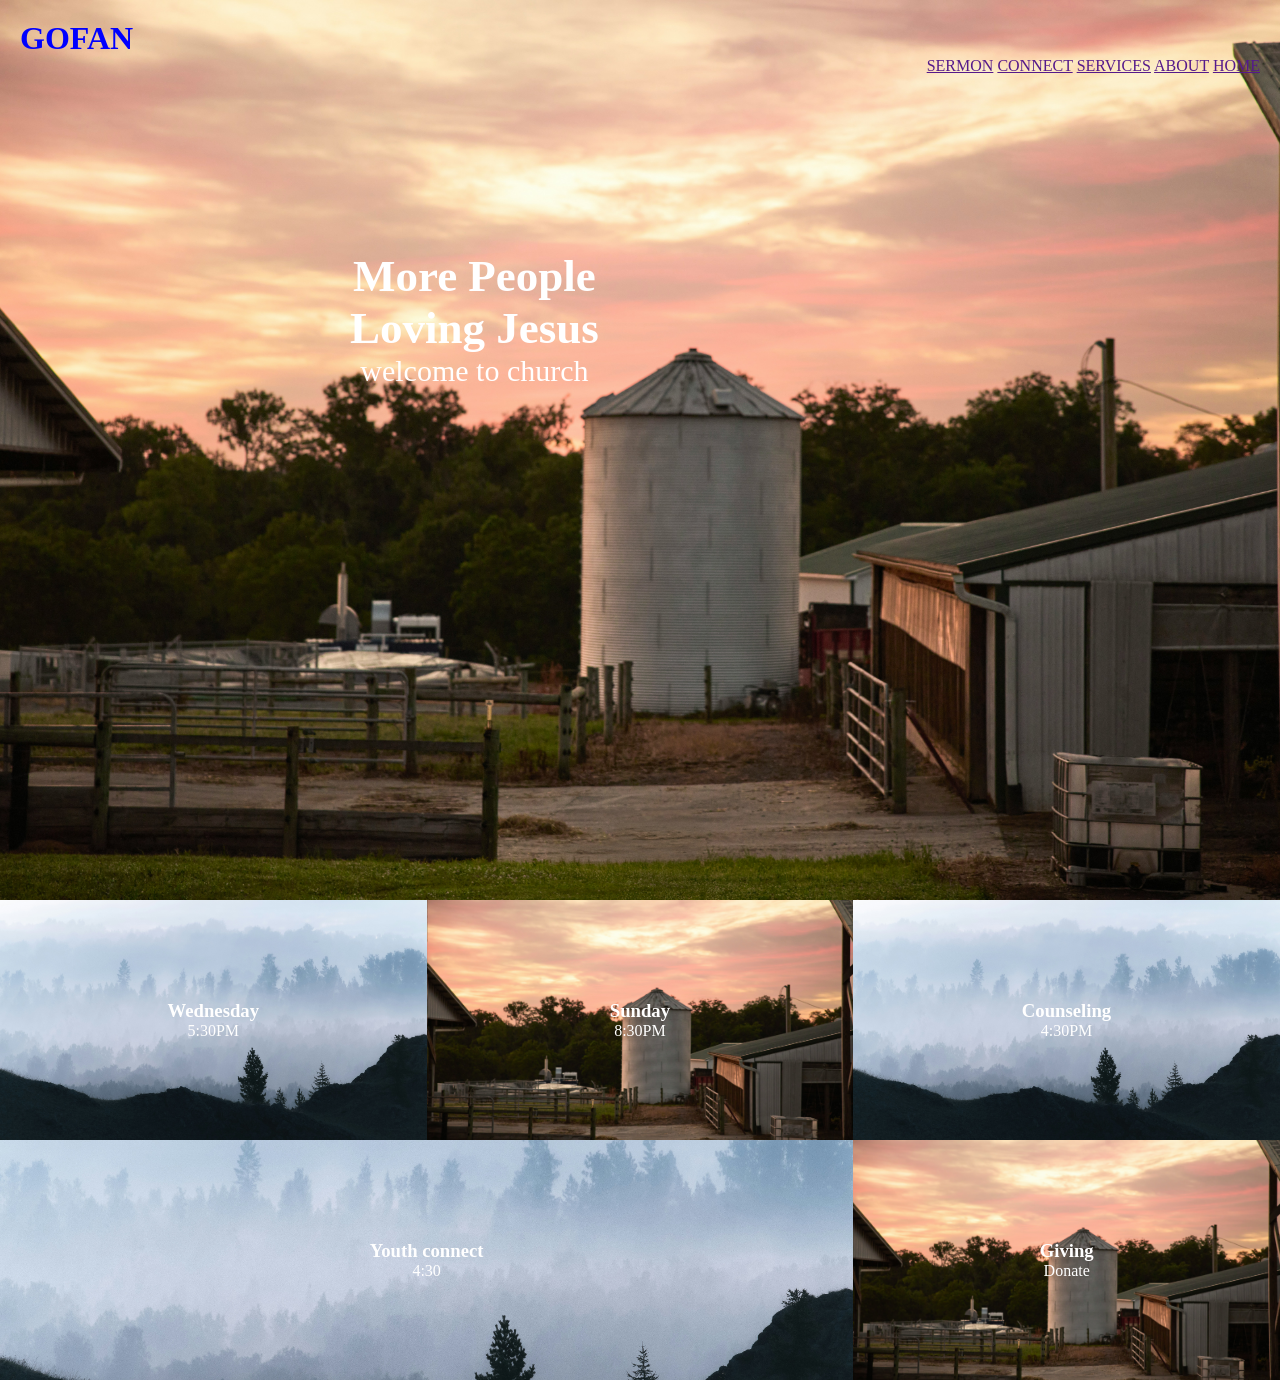
<file: index.html>
<!DOCTYPE html>
<html lang="en">

<head>
    <meta charset="UTF-8">
    <meta http-equiv="X-UA-Compatible" content="IE=edge">
    <meta name="viewport" content="width=device-width, initial-scale=1.0">
    <title>GOFAN</title>
    <link rel="stylesheet" href="styles.css">
</head>

<body>
    <div class="header">
        <h1>GOFAN</h1>

        <div class="nav">
            <a href="">SERMON</a>
            <a href="">CONNECT</a>
            <a href="">SERVICES</a>
            <a href="">ABOUT</a>
            <a href="">HOME</a>
        </div>

    </div>

    <div class="text">
<h2>More People <br> Loving Jesus</h2>
<p>welcome to church</p>
    </div>

    <div class="activities">
        <div class="wednesday">
            <h3>Wednesday</h3>
            <p>5:30PM</p>
        </div>

        <div class="sunday">
            <h3>Sunday</h3>
            <p>8:30PM</p>
        </div>

        <div class="counseling">
            <h3>Counseling</h3>
            <p>4:30PM</p>
        </div>

        <div class="youth">
            <h3>Youth connect</h3>
            <p>4:30</p>
        </div>
        <div class="giving">
            <h3>Giving</h3>
            <p>Donate</p>

        </div>

    </div>


    

</body>

</html>
</file>
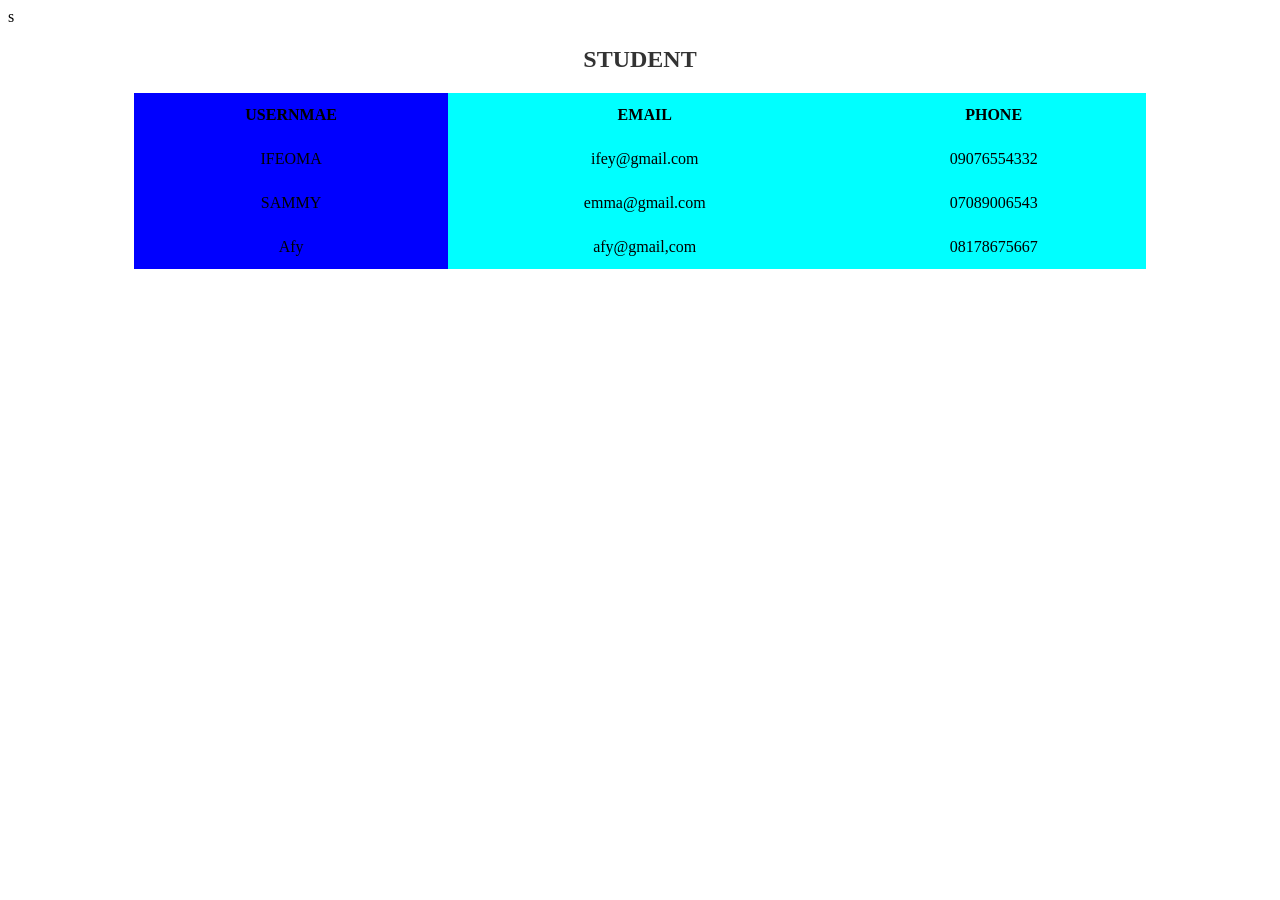
<file: index6.html>
s<!DOCTYPE html>
<html lang="en">
<head>
    <meta charset="UTF-8">
    <meta http-equiv="X-UA-Compatible" content="IE=edge">
    <meta name="viewport" content="width=device-width, initial-scale=1.0">
    <title>TABLE</title>
    <style>
        h2{
            text-align: center;
            color: #333;
        }
        table{
            width: 80%;
            margin: 20px auto;
            border-collapse: collapse;
            background-color: aqua;
            box-shadow: 0 0 10px,rgb(0,0,0,0.1)
            
            

            

            

        }
        th, td{
            border: 3px solid ddd;
            padding: 13px;
            text-align: center;
        }

        

        
    </style>

<table>
    <colgroup>
    <col span="1" style="background-color: blue">
</colgroup>
 <h2>STUDENT</h2>

    <tr>
        <th>USERNMAE</th>
        <th>EMAIL</th>
        <th>PHONE</th>

    
    </tr>
    <tr>
        <td>IFEOMA</td>
        <td>ifey@gmail.com</td>
        <td>09076554332</td>


    </tr>
    <tr>
        <td>SAMMY</td>
        <td>emma@gmail.com</td>
        <td>07089006543</td>

    </tr>

    <tr>

    <td>Afy</td>
    <td>afy@gmail,com</td>
    <td>08178675667</td>

    </tr>
</table>
    
</body>
</html>
</file>
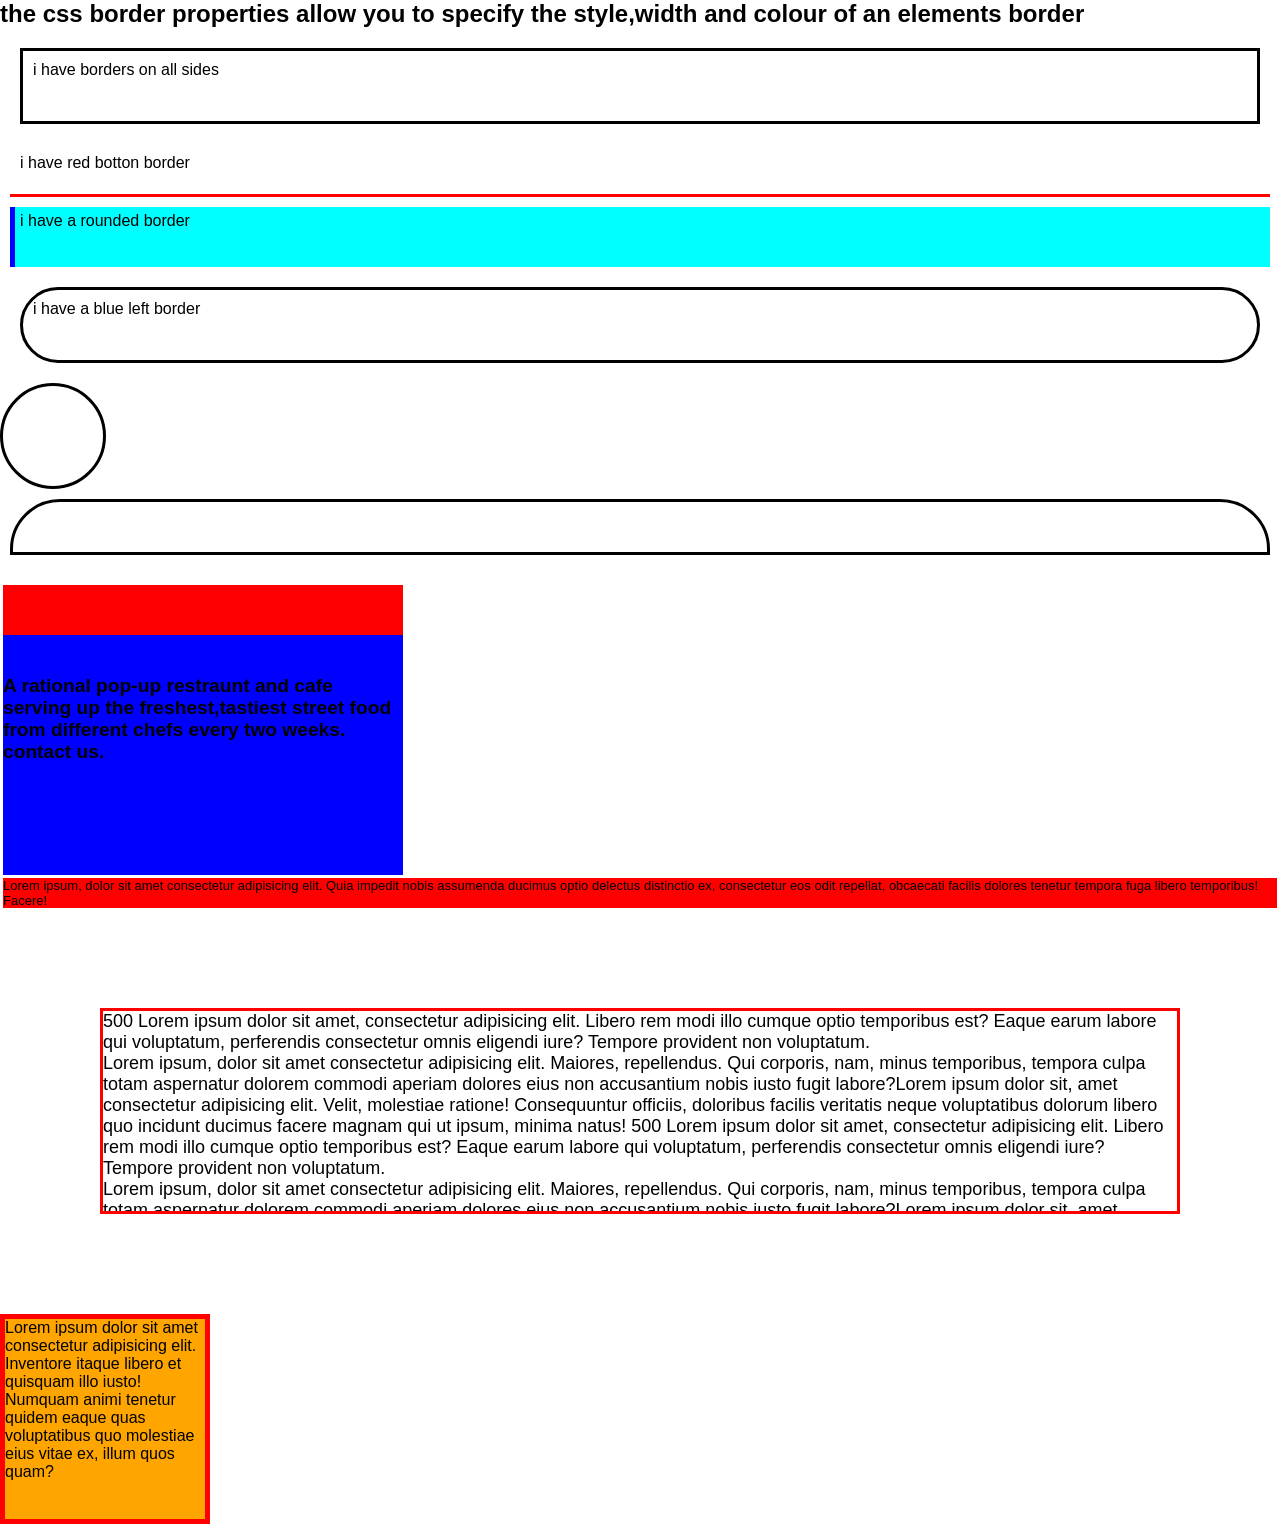
<file: classwork/index4.html>
<!DOCTYPE html>
<html lang="en">
<head>
    <meta charset="UTF-8">
    <meta http-equiv="X-UA-Compatible" content="IE=edge">
    <meta name="viewport" content="width=device-width, initial-scale=1.0">
    <title>Tech4youth</title>
<link rel="stylesheet" href="styles.css">
</head>
<body>
    

<h2>the css border properties allow you to specify the style,width and colour of an elements border</h2>
<div class=" rect">
<p>i have borders on all sides</p>
</div>
<div class="rdbd">
    <p>i have red botton border</p>
</div>
<div class="was">
    <p>i have a  rounded border</p>
</div>

<div class="sweet">
    <p>i have a blue left border</p>
</div>

<div class="thin">
    <p></p>
</div>
 <div class="dia">
</div>
<div class="food">
    <p>A rational pop-up restraunt and cafe serving up the freshest,tastiest street food
    from different chefs every two weeks.

    contact us.
</p>

</div>
 </p>  


 <div class="work">
    <p>
        Lorem ipsum, dolor sit amet consectetur adipisicing elit. Quia impedit nobis assumenda ducimus optio delectus distinctio ex, consectetur eos odit repellat, obcaecati facilis dolores tenetur tempora fuga libero temporibus! Facere!

    </p>

 </div>

<div class="house">
    <p>500 Lorem ipsum dolor sit amet, consectetur adipisicing elit. Libero rem modi illo cumque optio temporibus est? Eaque earum labore qui voluptatum, perferendis consectetur omnis eligendi iure? Tempore provident non voluptatum.</p> 
        Lorem ipsum, dolor sit amet consectetur adipisicing elit. Maiores, repellendus. Qui corporis, nam, minus temporibus, tempora culpa totam aspernatur dolorem commodi aperiam dolores eius non accusantium nobis iusto fugit labore?Lorem ipsum dolor sit, amet consectetur adipisicing elit. Velit, molestiae ratione! Consequuntur officiis, doloribus facilis veritatis neque voluptatibus dolorum libero quo incidunt ducimus facere magnam qui ut ipsum, minima natus!
        500 Lorem ipsum dolor sit amet, consectetur adipisicing elit. Libero rem modi illo cumque optio temporibus est? Eaque earum labore qui voluptatum, perferendis consectetur omnis eligendi iure? Tempore provident non voluptatum.</p> 
        Lorem ipsum, dolor sit amet consectetur adipisicing elit. Maiores, repellendus. Qui corporis, nam, minus temporibus, tempora culpa totam aspernatur dolorem commodi aperiam dolores eius non accusantium nobis iusto fugit labore?Lorem ipsum dolor sit, amet consectetur adipisicing elit. Velit, molestiae ratione! Consequuntur officiis, doloribus facilis veritatis neque voluptatibus dolorum libero quo incidunt ducimus facere magnam qui ut ipsum, minima natus!
    
</p>
</div>



<div class="meat">
    <p>
        Lorem ipsum dolor sit amet consectetur adipisicing elit. Inventore itaque libero et quisquam illo iusto! Numquam animi tenetur quidem eaque quas voluptatibus quo molestiae eius vitae ex, illum quos quam?
    </p>

</div>

</body>
</html>
</file>
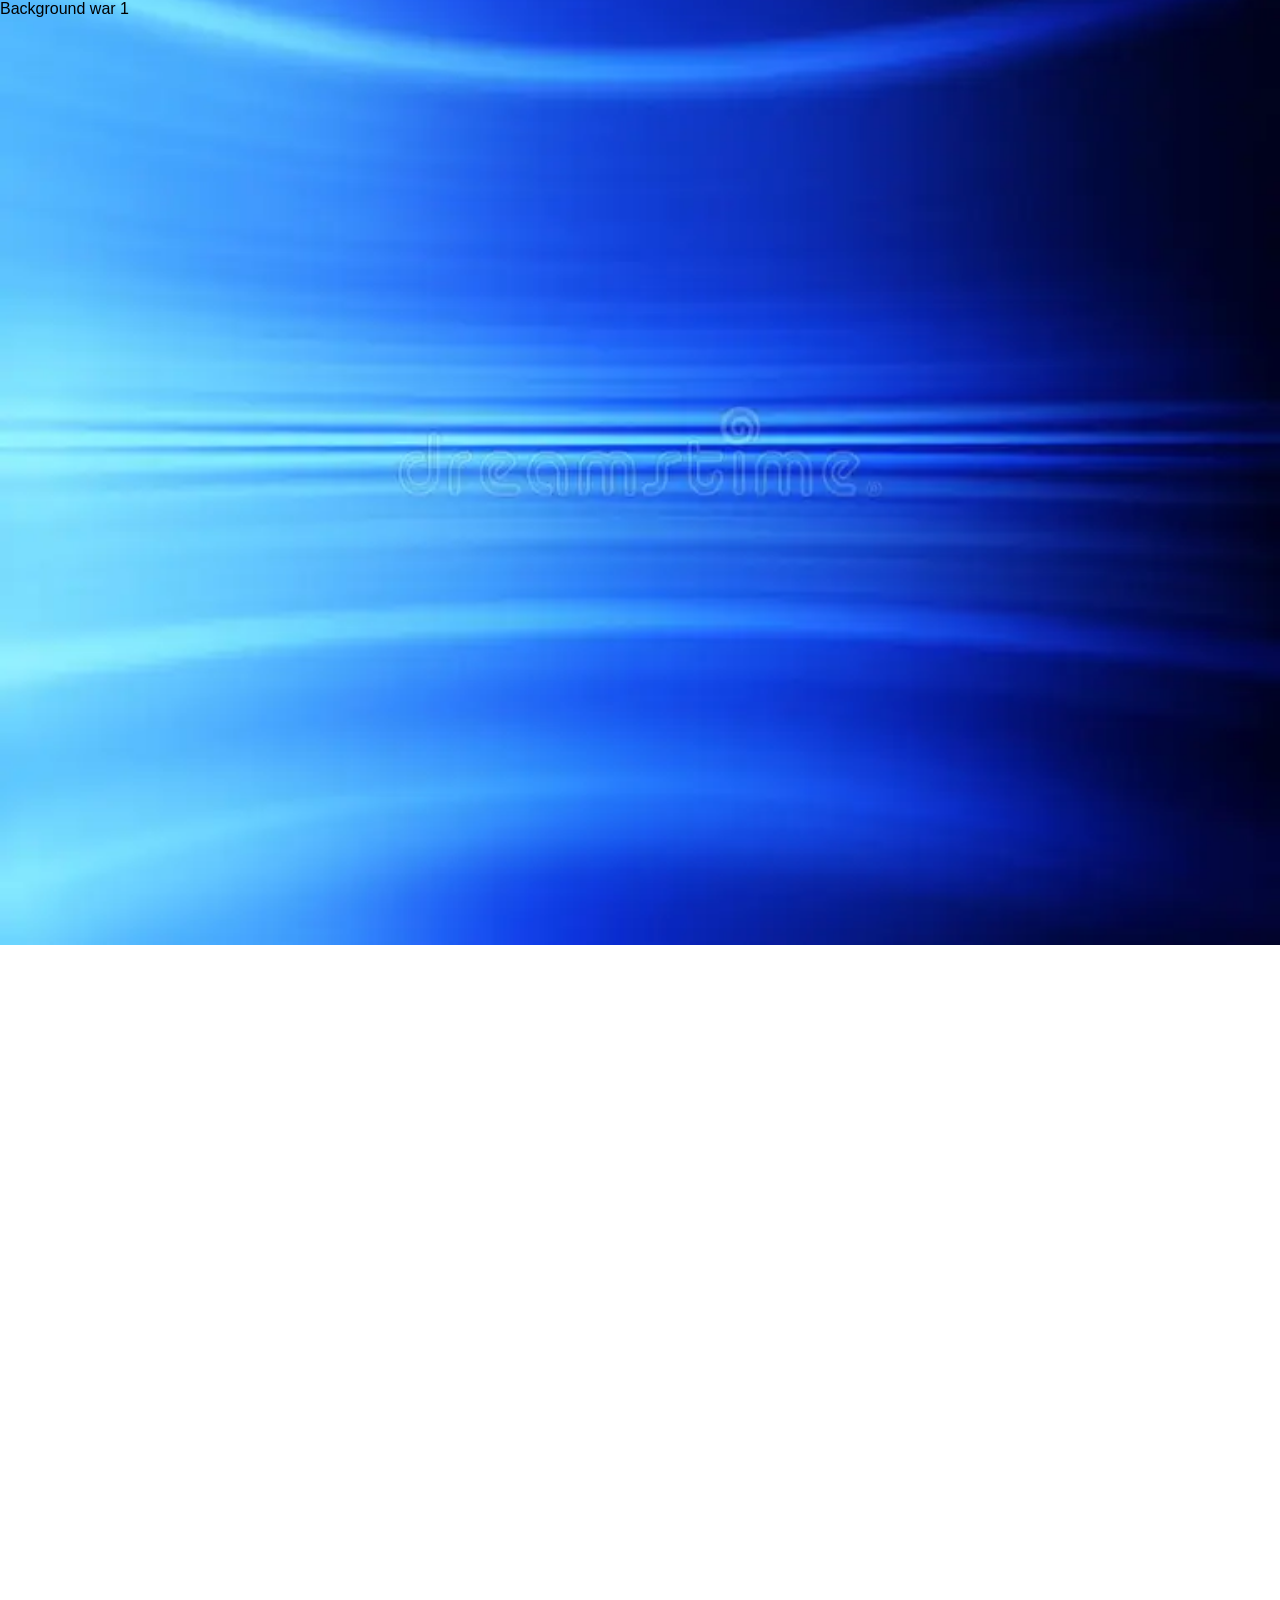
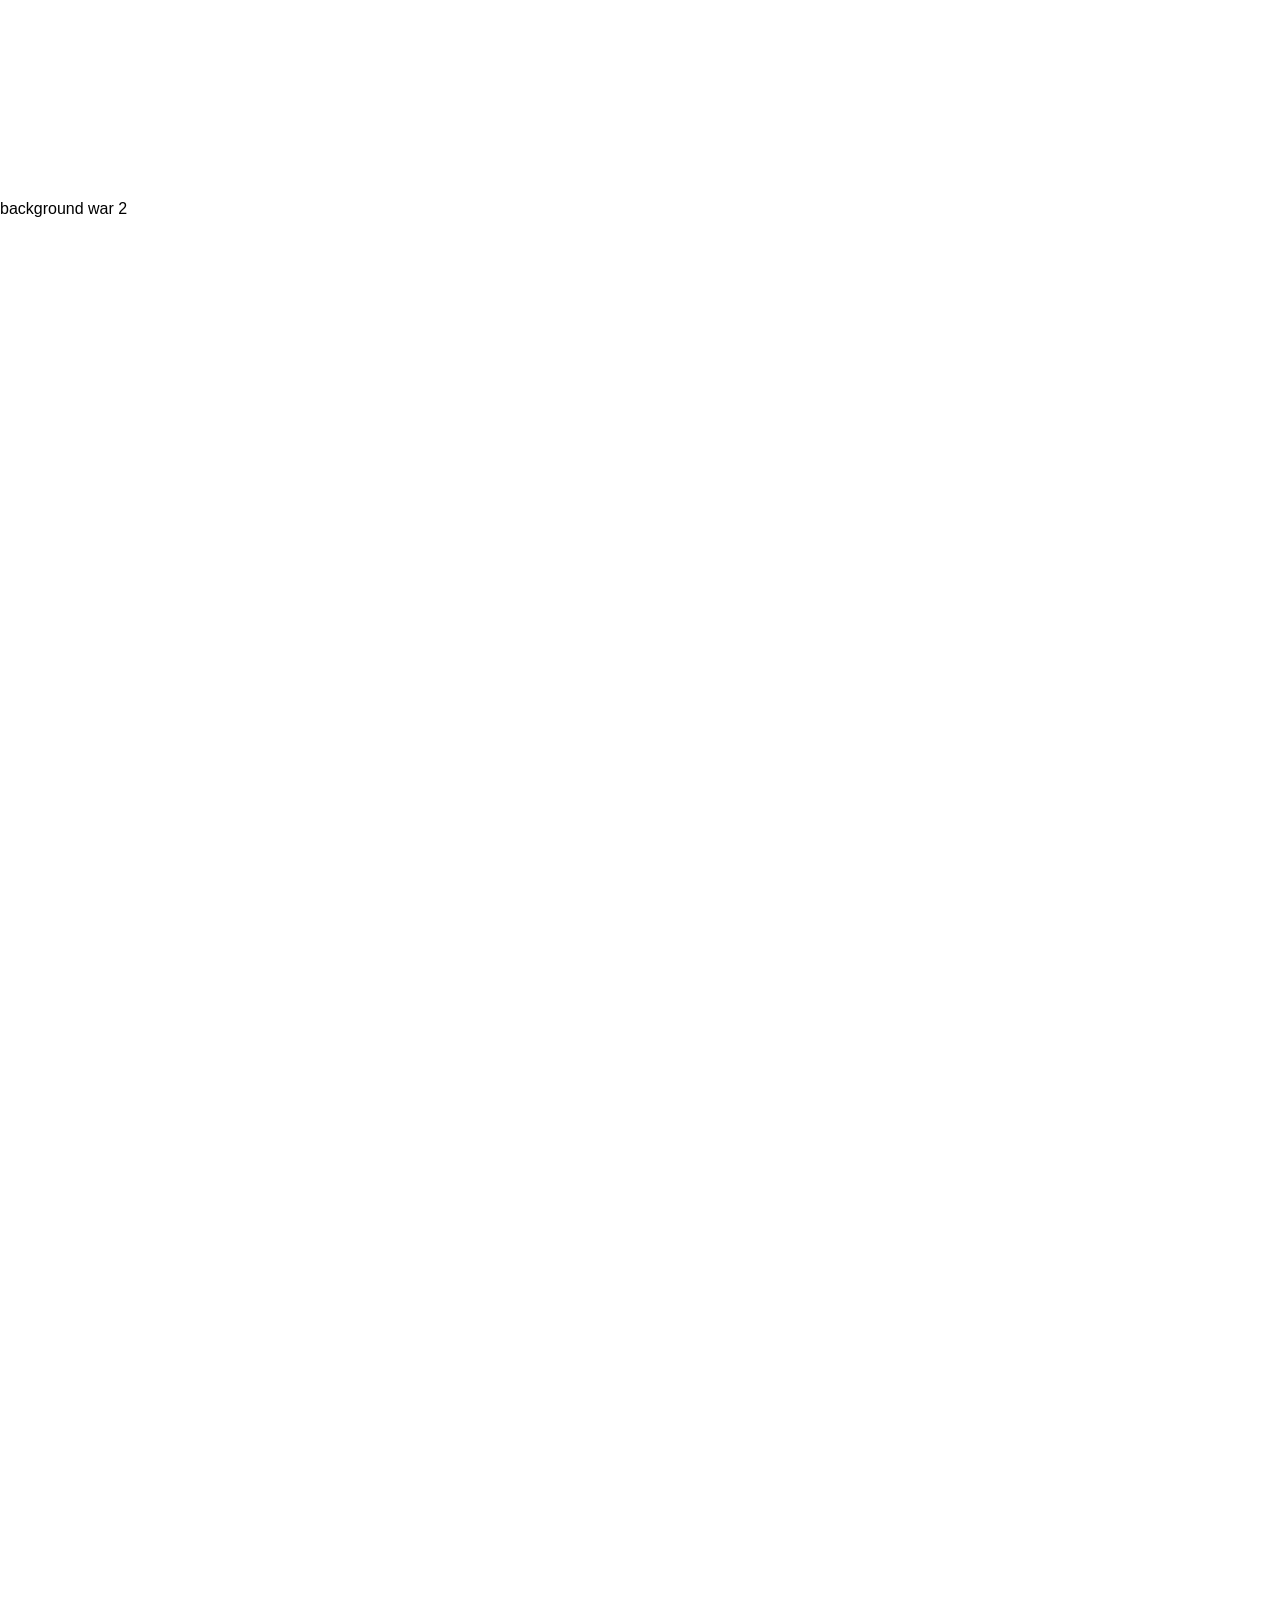
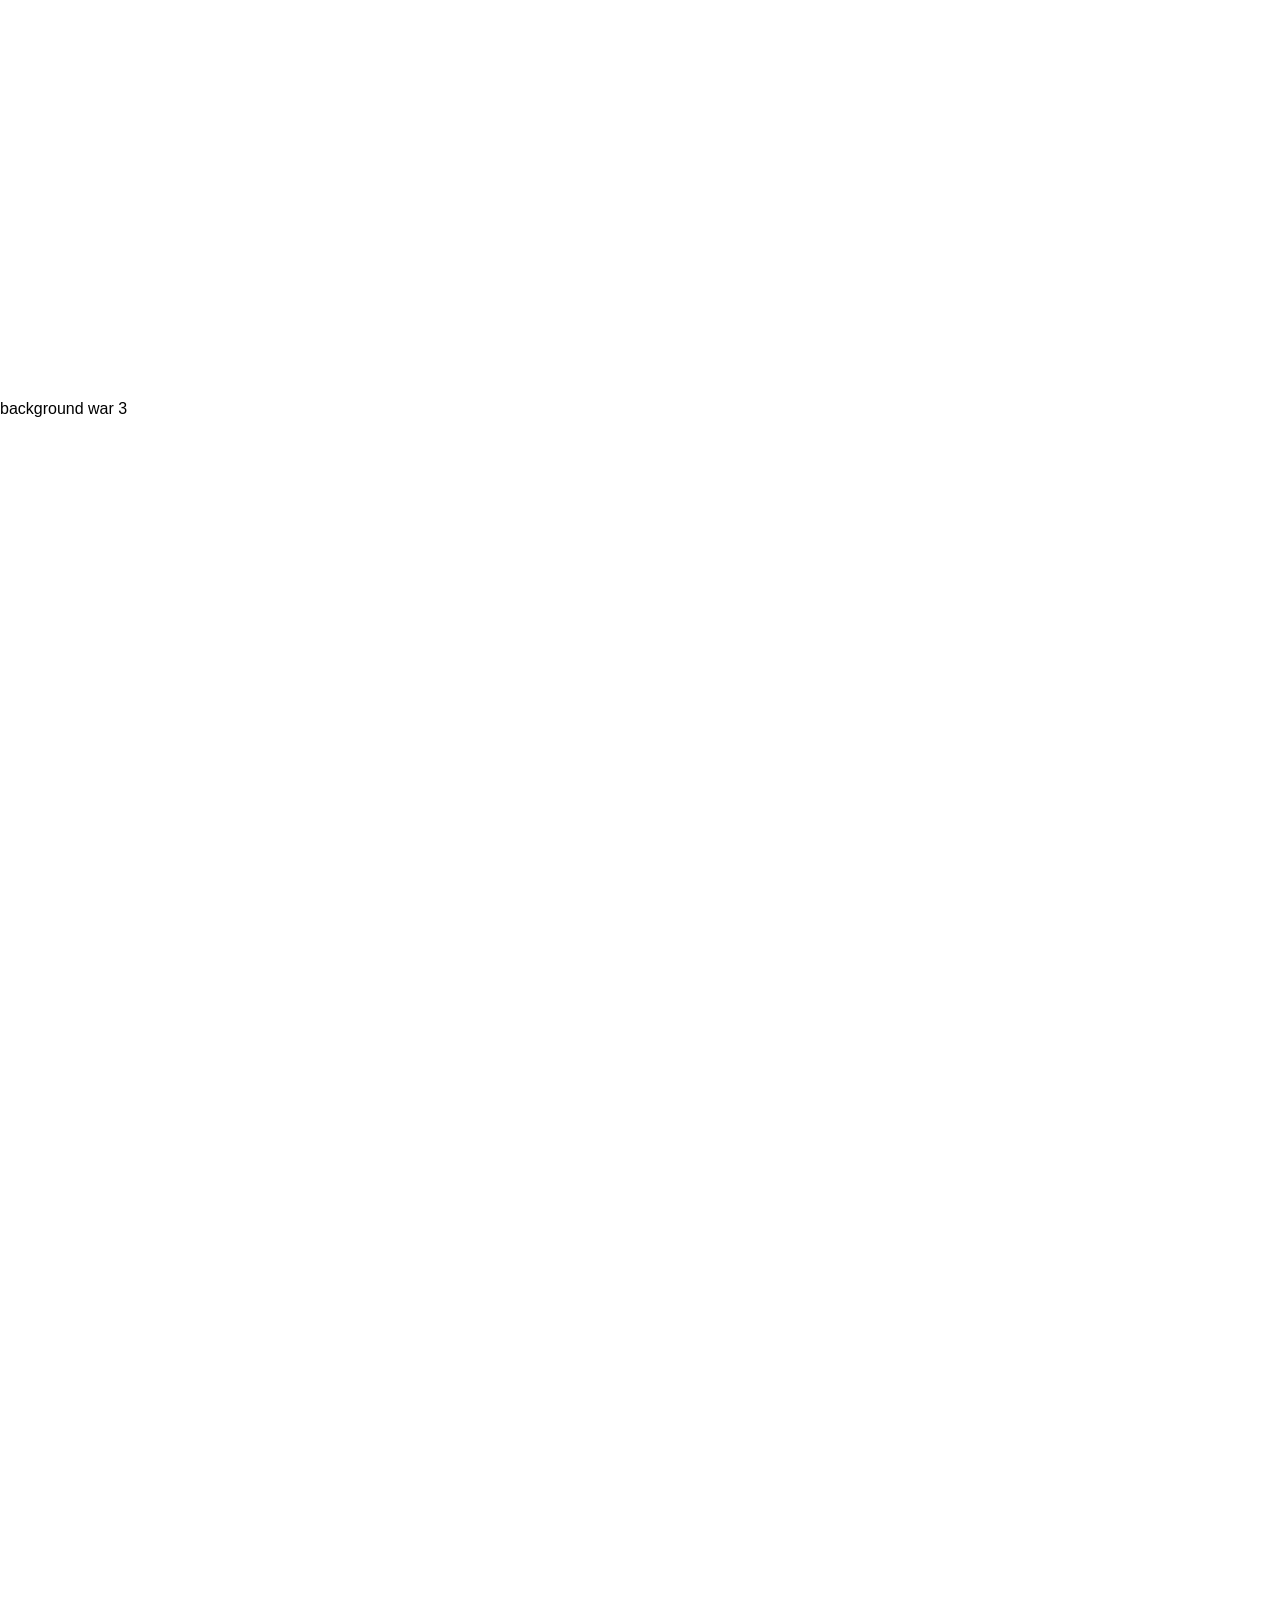
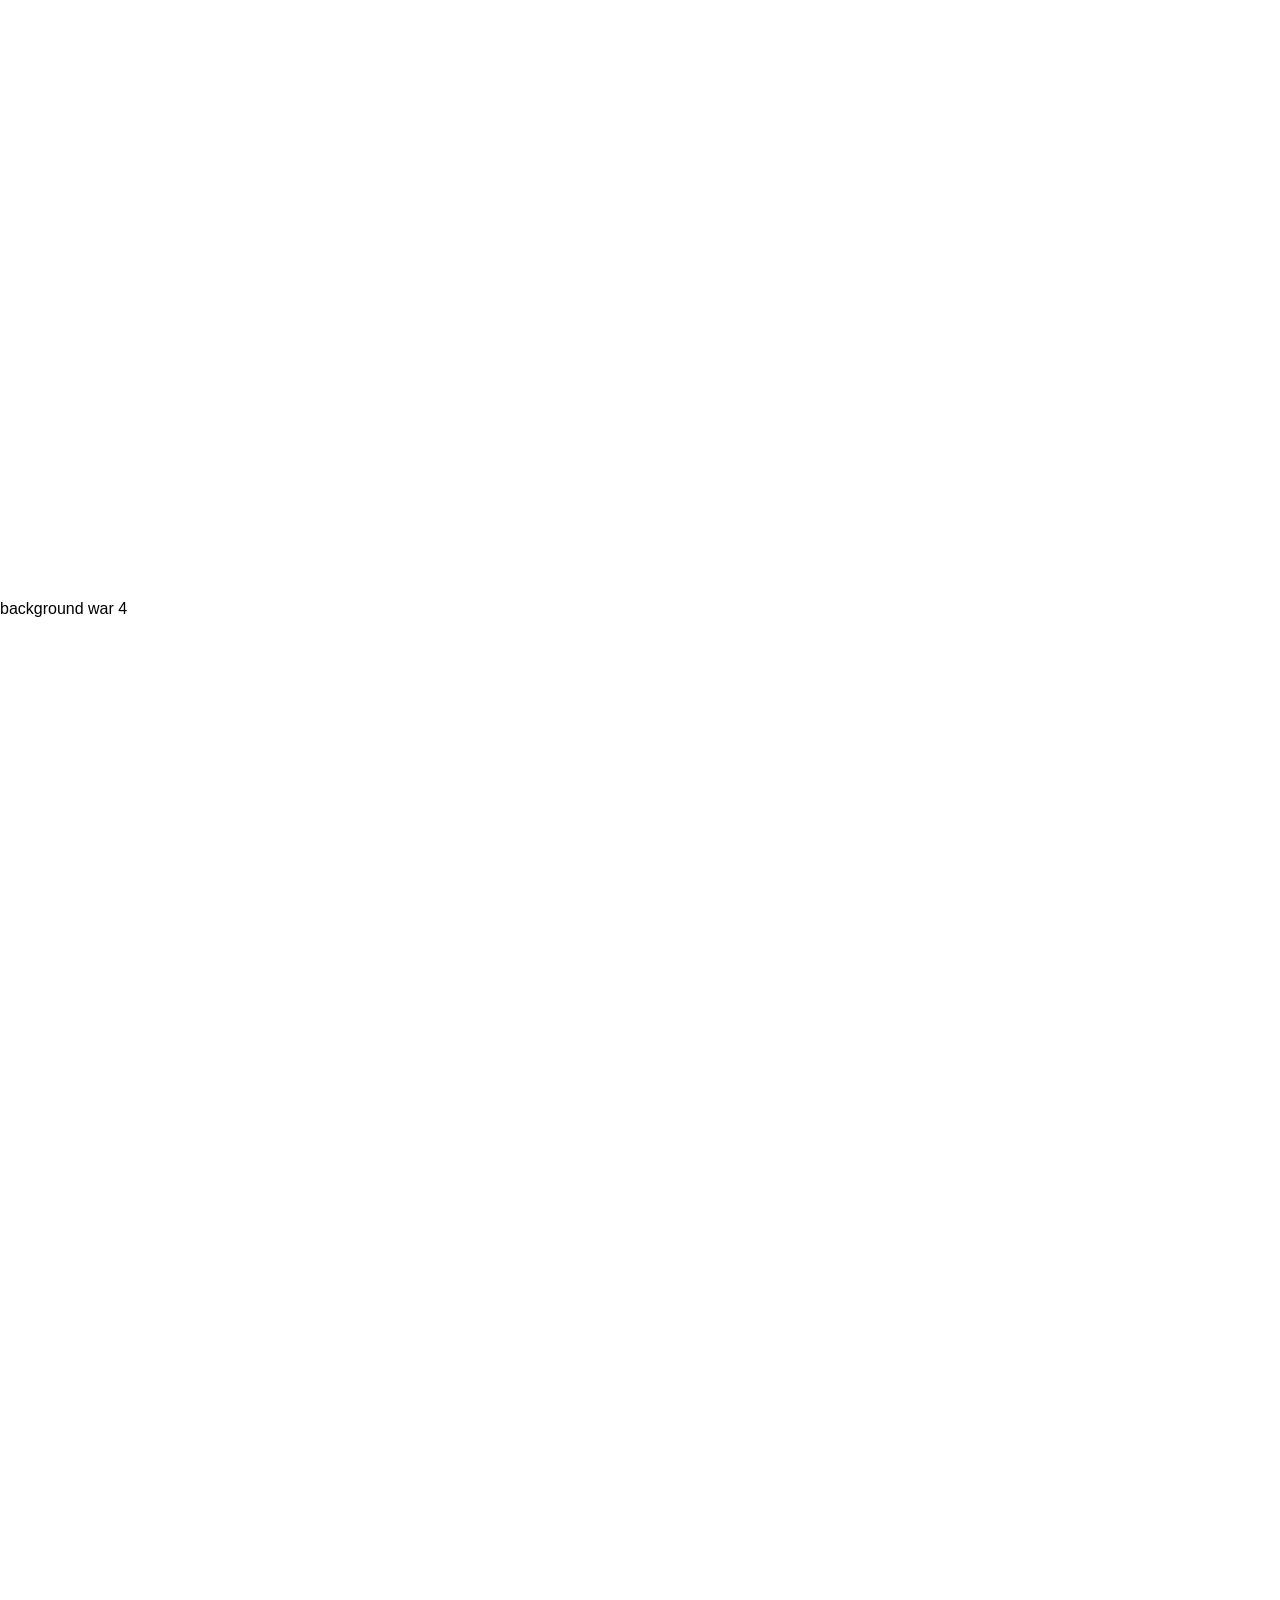
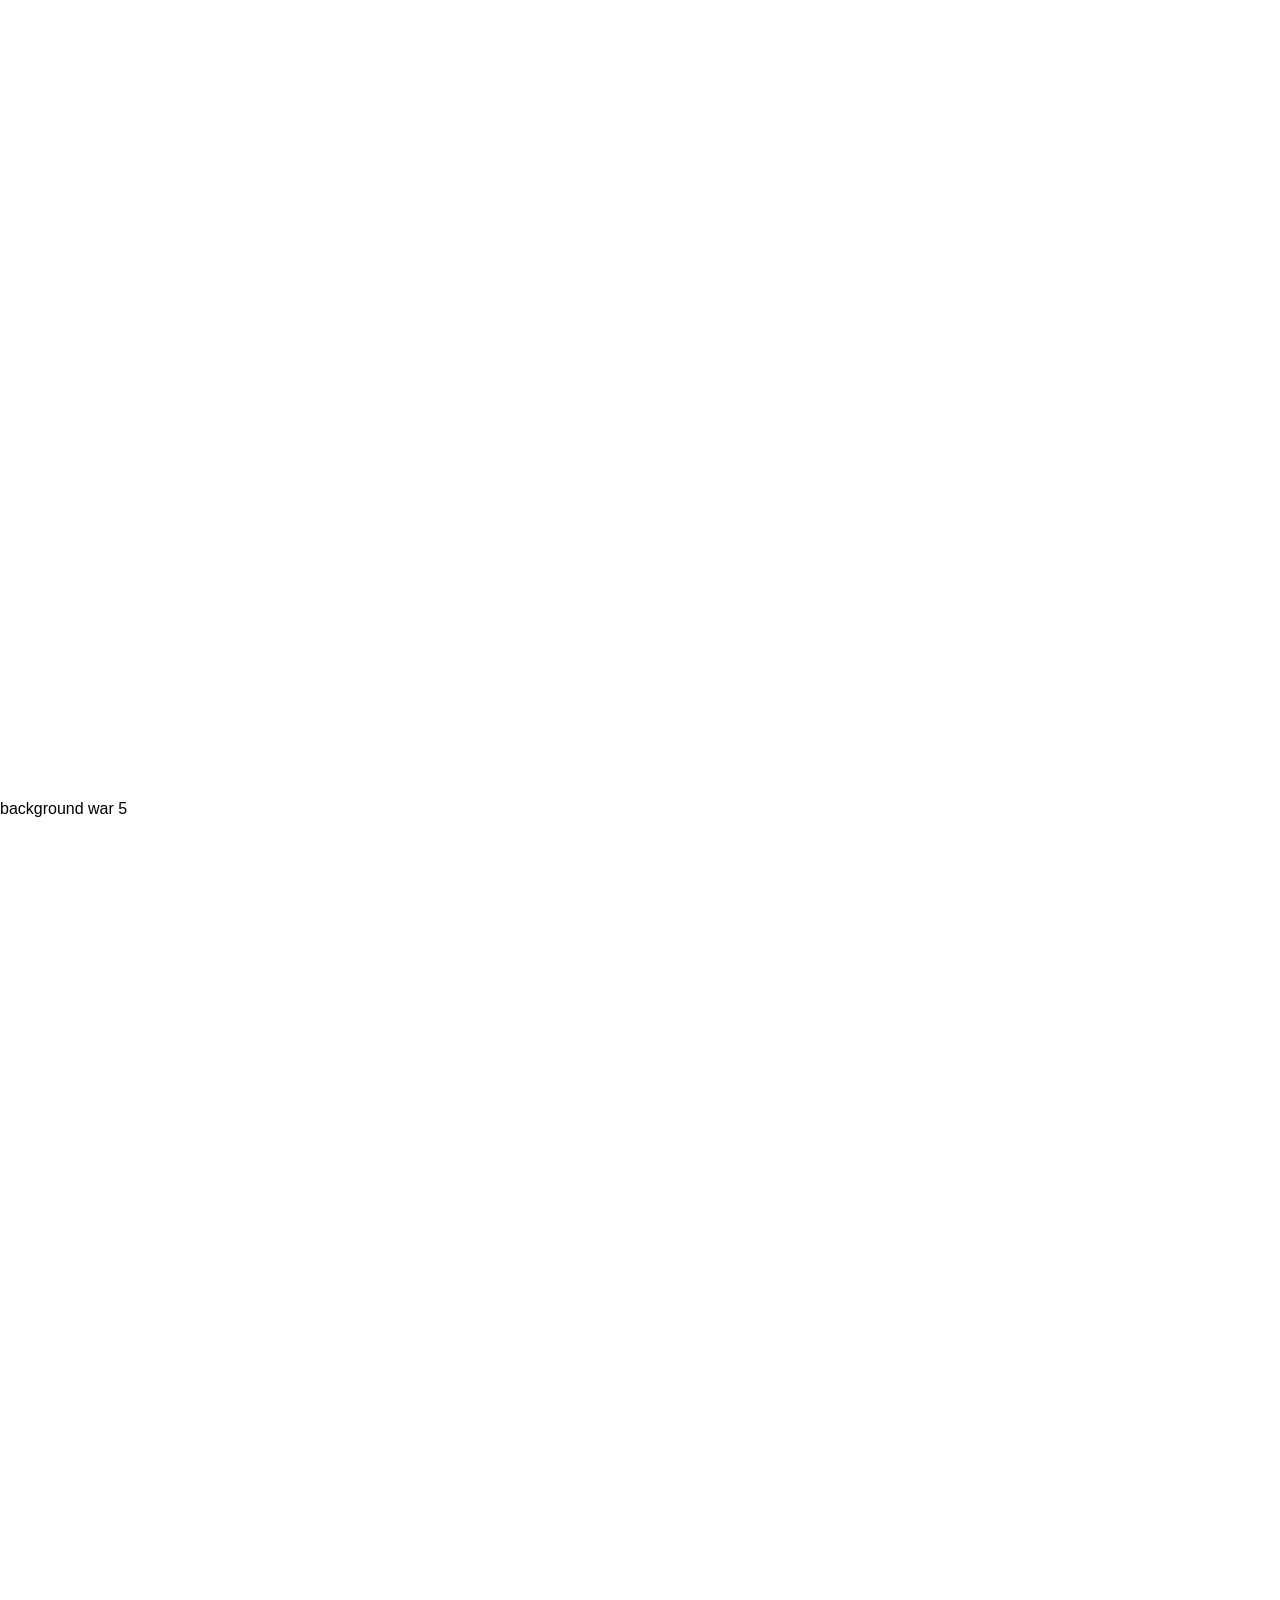
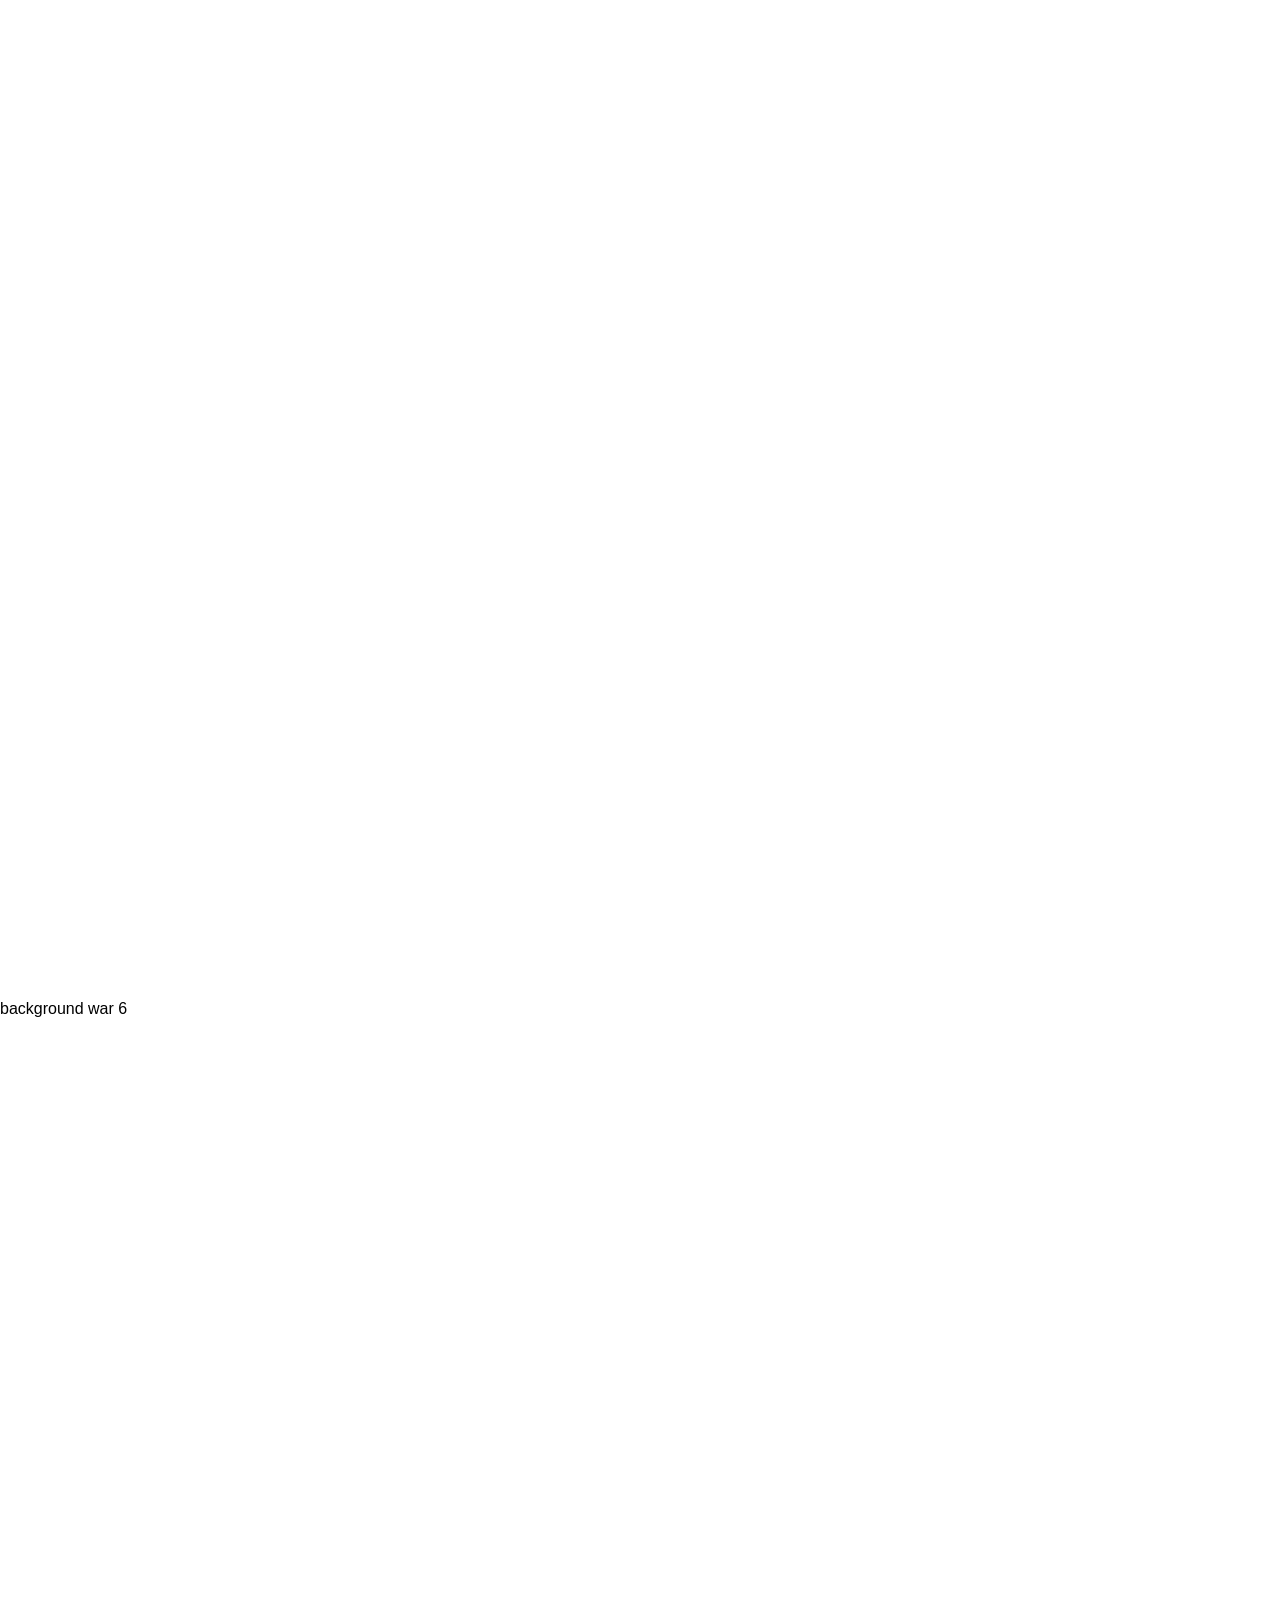
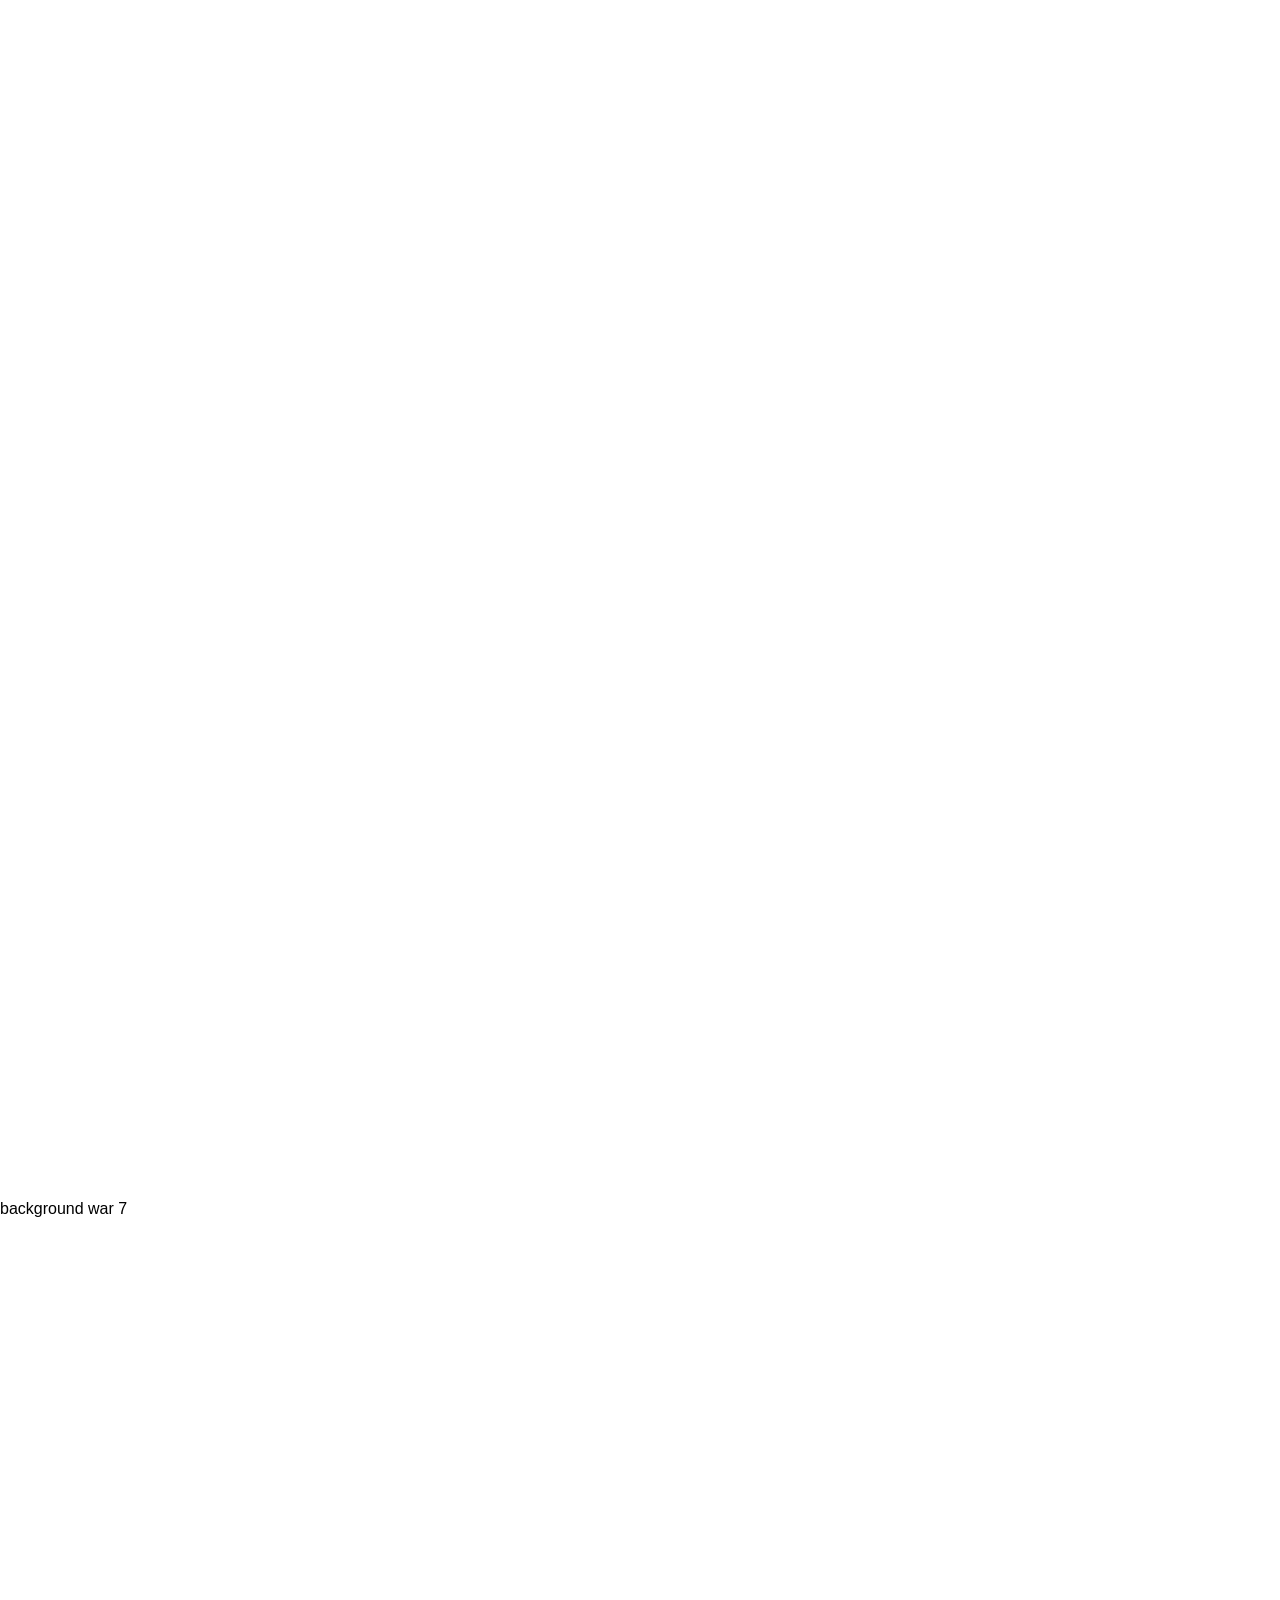
<file: classwork/index7.html>
<!DOCTYPE html>
<html lang="en">

<head>
    <meta charset="UTF-8">
    <meta http-equiv="X-UA-Compatible" content="IE=edge">
    <meta name="viewport" content="width=device-width, initial-scale=1.0">
    <title>image</title>
    <link rel="stylesheet" href="styles.css">
</head>

<body>
    <div class="war b1">
        <p>Background war 1</p>
    </div>
    <div class="war b2">
        <p>background war 2</p>
    </div>
    <div class="war b3">
        <p>background war 3</p>
    </div>
    <div class="war b4">
        <p>background war 4</p>
    </div>
    <div class="war b5">
        <p>background war 5</p>
    </div>
    <div class="war b6">
        <p>background war 6</p>
    </div>
    <div class="war b7">
        <p>background war 7</p>
    </div>

</body>

</html>
</file>
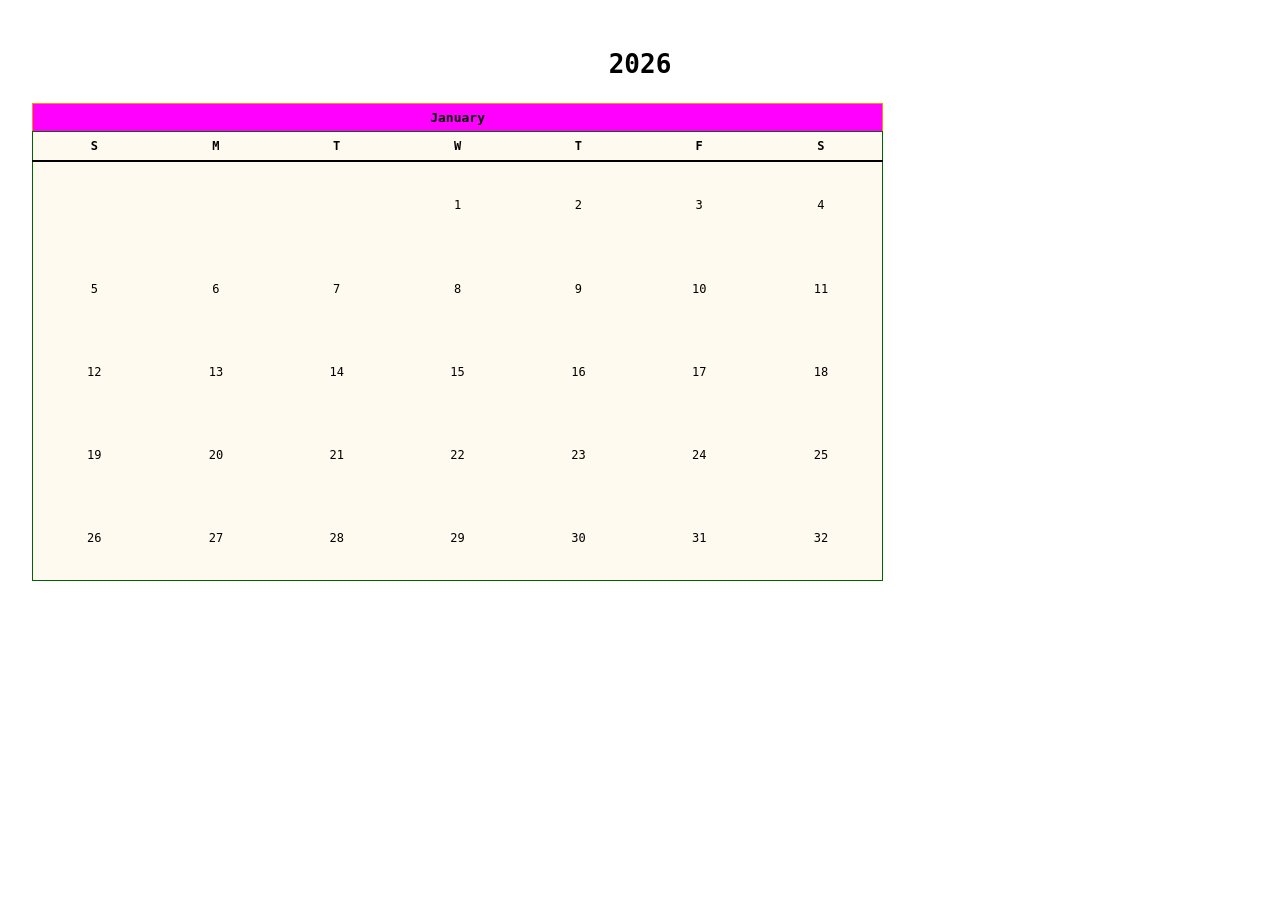
<file: classwork/index8.html>
<!DOCTYPE html>
<html lang="en">
<head>
    <meta charset="UTF-8">
    <meta http-equiv="X-UA-Compatible" content="IE=edge">
    <meta name="viewport" content="width=device-width, initial-scale=1.0">
    <title>Document</title>
    <style>
        body{
            font-family: monospace;
            padding: 24px;
            background: -moz-linear-gradient(rgb 0,0,0.1 red);
            color: #000;
        }
        h1{
            text-align: center;
            margin-bottom: 24px;
    
        }
        .calendar{
            display: flex;
            flex-wrap: wrap;
            justify-content: center;
            gap: 16px;
        }
    
        table{
            border-collapse: collapse;
            background: floralwhite;
            border: 1px solid darkgreen;
            width: 70%;
            height: 50vh;
        }
        caption{
            font-weight: bold;
            padding: 6px;
            border: 1px solid darkorange;
            border-bottom: none;
            background: fuchsia;
        }
        th ,td{
            width: 26px;
            height: 26px;
            text-align: center;
            font-size: 12px;
    
        }
        th{
            color: #000;
            border-bottom: 2px solid;
        }
        
    
    
    </style>
</head>
<body>
    <h1>2026</h1>
    <div class="calender">
        <table>
            <caption>January</caption>
            <thead>
                <tr>
                    <th>S</th>
                    <th>M</th>
                    <th>T</th>
                    <th>W</th>
                    <th>T</th>
                    <th>F</th>
                    <th>S</th>
                </tr>
            </thead>
            <tbody>
                <tr>
                    <td></td>
                    <td></td>
                    <td></td>
                    <td>1</td>
                    <td>2</td>
                    <td>3</td>
                    <td>4</td>
                </tr>
                <tr>
                    <td>5</td>
                    <td>6</td>
                    <td>7</td>
                    <td>8</td>
                    <td>9</td>
                    <td>10</td>
                    <td>11</td>
                </tr>
                <tr>
                    <td>12</td>
                    <td>13</td>
                    <td>14</td>
                    <td>15</td>
                    <td>16</td>
                    <td>17</td>
                    <td>18</td>
                </tr>
                <tr>
                    <td>19</td>
                    <td>20</td>
                    <td>21</td>
                    <td>22</td>
                    <td>23</td>
                    <td>24</td>
                    <td>25</td>
                </tr>
                <tr>
                    <td>26</td>
                    <td>27</td>
                    <td>28</td>
                    <td>29</td>
                    <td>30</td>
                    <td>31</td>
                    <td>32</td>
                </tr>
            </tbody>
        </table>

    </div>
    
</body>
</html>
</file>
<file: styles.css>
*{
  margin: 0;
  padding: 0;
  box-sizing: border-box;
}
.nav{
  position: relative;
  top: 0;
  float: right;
}
.header{
  background-image: url(modern.jpg);
  height: 100vh;
  color: blue;
  background-size: cover;
  background-position: center;
  overflow: hidden;
  width: 100%;
  padding: 20px;
  /* display: table;
  inset: 0; */
}
.text{
  color: white;
  position: absolute;
  top: 250px;
  left: 350px;
  text-align: center;
  font-size: 30px;
}

.wednesday{
  background-image: url(img.jpg);
  background-position: center;
  background-size: cover;
  overflow: hidden;
  background-color: orange;
  float: left;
  width: 33.33%;
  height: 240px;
  padding-top: 100px;
}

.sunday{
  background-image: url(modern.jpg);
  background-position: center;
  background-size: cover;
  overflow: hidden;
  background-color: black;
  float: left;
  width: 33.33%;
  height: 240px;
  padding-top: 100px;
}
.counseling{
  background-image: linear-gradient(rgba(162, 16, 16, 0.611) rgba(15, 163, 84, 0.71)) url(img.jpg);
  background-image: url(img.jpg);
  background-position: center;
  background-size: cover;
  overflow: hidden;
  float: left;
  width: 33.33%;
  height: 240px;
  padding-top: 100px;
}
.activities{
  color: white;
  text-align: center;
  /* display: contents; */
}

.youth{
  background-image: url(img.jpg);
  background-position: center;
  background-size: cover;
  overflow: hidden;
  background-color: grey;
  float: left;
  width: 66.66%;
  height: 240px;
  padding-top: 100px;
  


}
.giving{
  background-image: url(modern.jpg);
  background-position: center;
  background-size: cover;
  overflow: hidden;
  background-color: pink;
  float: right;
  width: 33.33%;
  height: 240px;
  padding-top: 100px;
  


}
</file>
<file: classwork/styles.css>
.rect{
    
    height: 50px; 
    margin-top: 50px;
    border: 3px solid ;
    margin: 20px ;
padding: 10px;
}
   
.rdbd{
    height: 30px;
    margin: 10px 10px;
    border-bottom: 3px solid red;
    padding: 10px;
}
.sweet{
    height: 50px;
    margin: 20px;
    border: 3px  solid;
    padding: 10px;
    border-radius: 50px;

}
.was{
    height: 50px;
    margin:10px 10px;
    padding: 5px 5px;
    background-color:aqua;
    border-left: 5px solid blue;

}
.thin{
    height:100px;
    width:100px;
    border: 3px  solid black;
    border-radius: 100px;

}
.dia{



    height: 50px;
    width:10px 10px;
    border: 3px solid black;
    margin: 10px 10px;
    border-top-right-radius: 50px;
    border-top-left-radius: 50px;
    

    }
    .food{
        background-color: blue;
        margin: 3px 3px;
        height: 200px;
        font-size: larger;
        font-weight: bold;
        border-top: 50px solid red;
        width: 400px;
        padding-top: 40px ;
        margin-top: 30px;


 }
 
 .work{
    border: 3px;
    margin: 3px;
    background-color: red;
    font-size: small;
    
 }


 .house{
    border: 3px solid red;
    margin:100px;
    font-size: large;
    overflow: auto;
    height: 200px;
    width: auto;

    
 

 }

 .meat{
    height:200px;
    width: 200px;
    border: 5px solid red;
    background-color:  orange;

    

 }


 .war{
    min-height: 200vh;
    width: 100%;
    background-repeat: no-repeat;
    background-position: center;
    background-size: cover ;
    background-attachment: fixed;
 }
 .b1{
    background-image: url(./img/war1.webp);
 }
 .b2{
    background-image: url(./img/war2.webp);


 }
 .b3{
    background-image: url(./img/war3.webp);


 }
 .b4{
    background-image: url(./img/war4.webp);


 }
 .b5{
    background-image: url(./img/war5.webp);


 }
 .b6{
    background-image: url(./img/war6.webp);


 }
 .b7{
    background-image: url(./img/war7.webp);


 }




 *{
   margin: 0;
   padding: 0;
   box-sizing: 0;
   font-family: Arial, Helvetica, sans-serif;


 }
 body{
   margin: 0;
   font-family: Arial, Helvetica, sans-serif;
 }

 nav h1{
   height: 10px;
   padding: 20px 10%;
background: -o-linear-gradient(pink purple);
color: white;

 }

  nav h2{
   float:left;
   margin: 0;
   
 }

 .title{
   color: white;
 }
 .links{
   float:right
 } 
 .links a:hover{
   color: yellow;
   text-decoration: underline;

 }

 .links{
   color: white;
   background-image: linear-gradient(rgba 243, 113 ,208);
   background-size: cover;
   background-position: center;
 }

 .links a{
   color: white;
   text-decoration : none;
   margin: 25px;
   font-size : 12px;


 }

 .hero{
   height: 500px;
   background-image: linear-gradient(rgba 243, 113 , 208 0);
   background-size: cover;
   background-position: center;
 }
 .words{
   text-align: center;
   padding-top: 120px;
   color: white;

 }

 .words h1{
   font-size: 60px;
 }

 .words p{
   font-weight: bold;

 }
 .box{
   float: left;
   height: 100px;
   text-align: center;
   padding-top: 50px;
   background-image: none;

 }
 .box h2,
 .box p,
 .box h3{
   margin: 0px;
 }

 .wenesday{
   width: 52,500px;
   background: linear-gradient( rgba 235 ,255, 0 ,0, 329);
 }
 .sunday {
   width: 33.33%;
   background: linear-gradient(135deg,17162571,292630 );
   color: white;

 }

.counselling {
   background-image: linear-gradient(rgba (4, 86, 42, 0));
   width:33.33% ;
   color: white;
 }

 .youth{
   background-image: linear-gradient(rgba(255, 255, 255, 0));
   width: 66.66%;

 }
 .giving{
   background-image: linear-gradient(rgba(236, 143, 230, 0.5));
 }

 .boxes{
   overflow: auto;
 }
</file>
